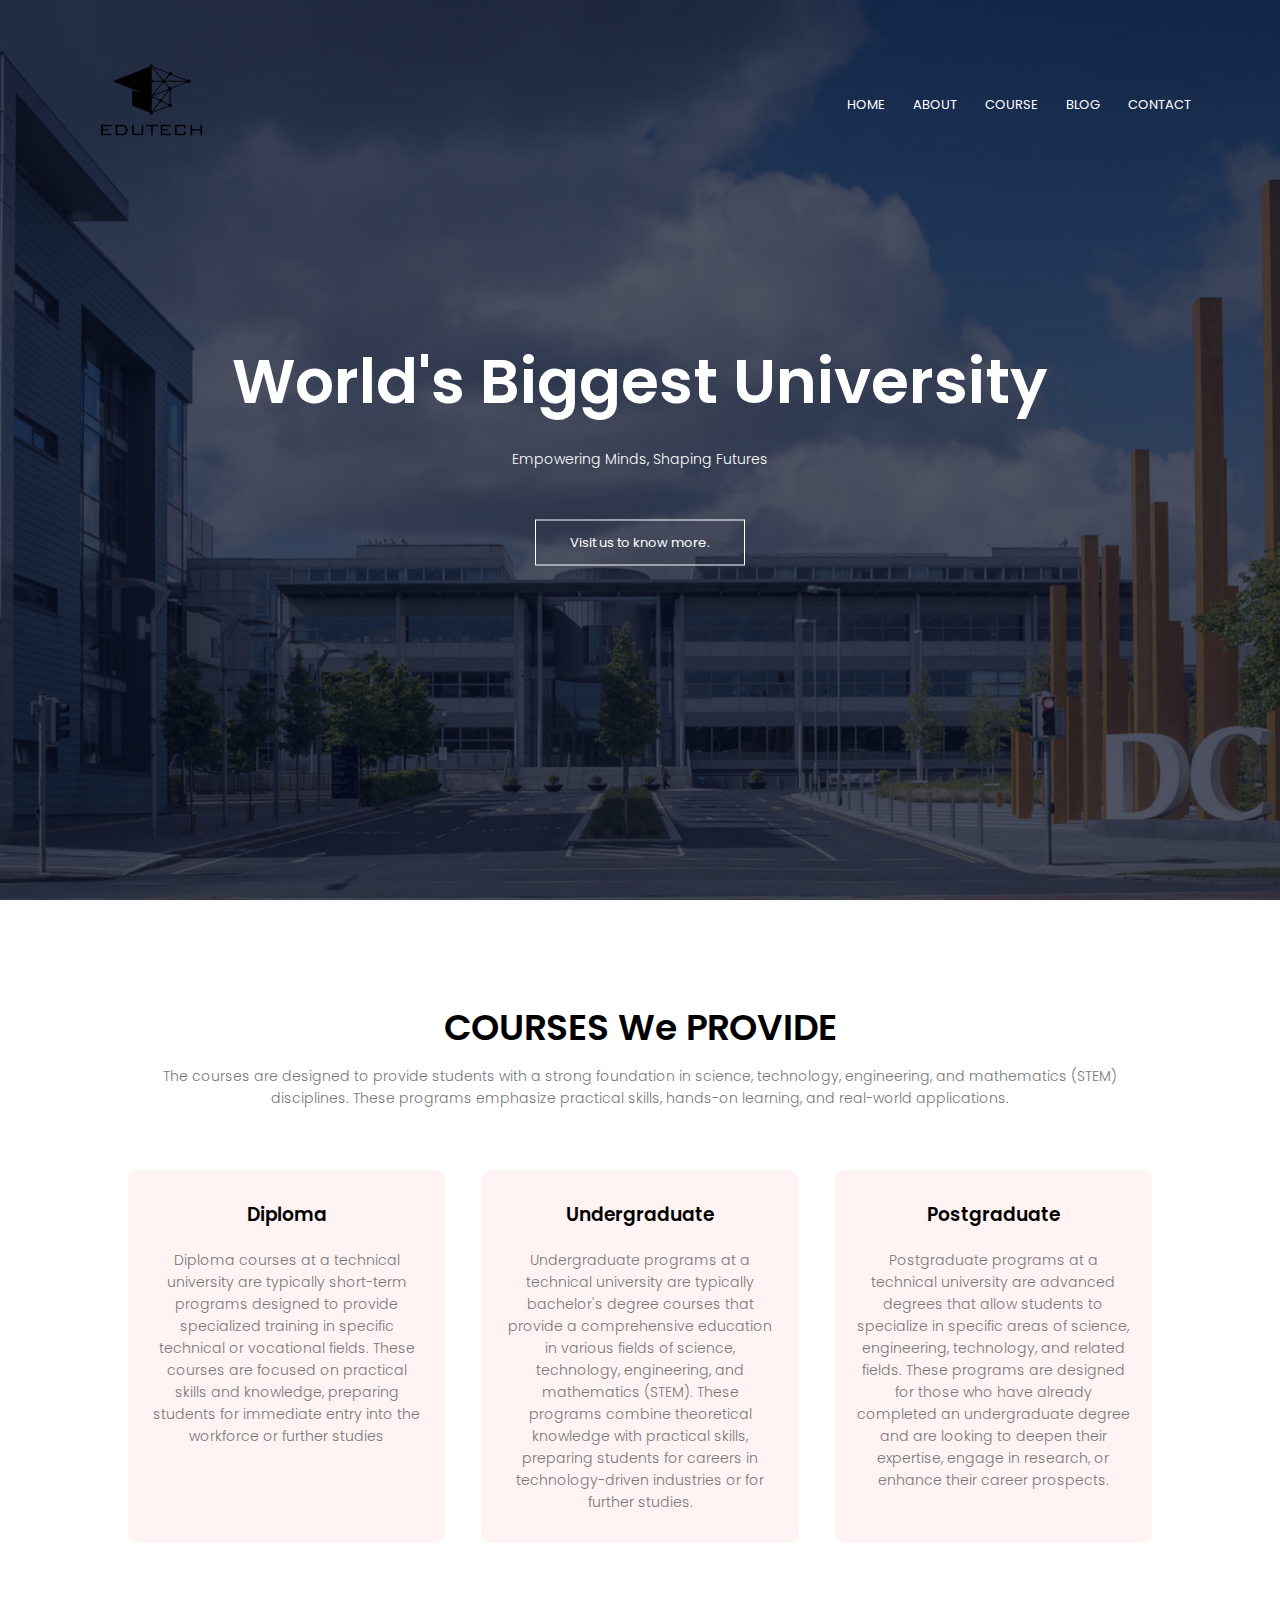
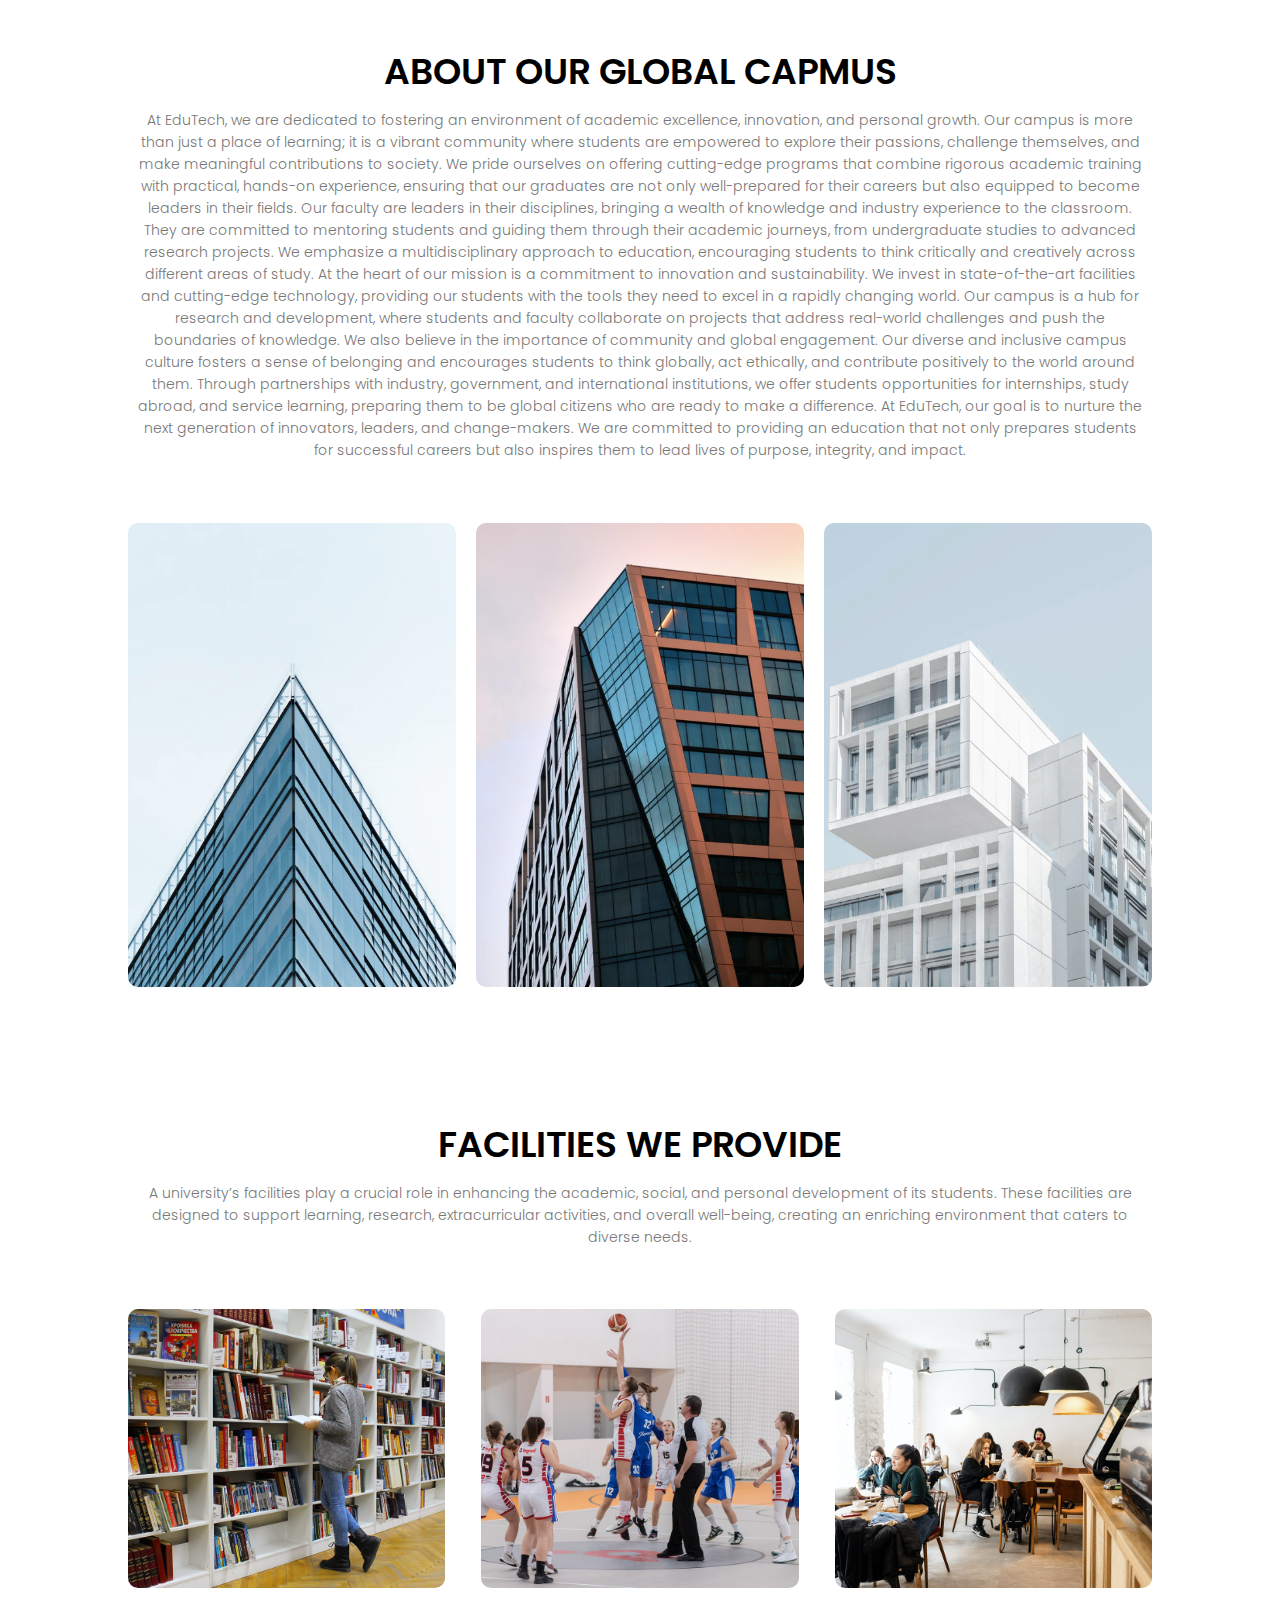
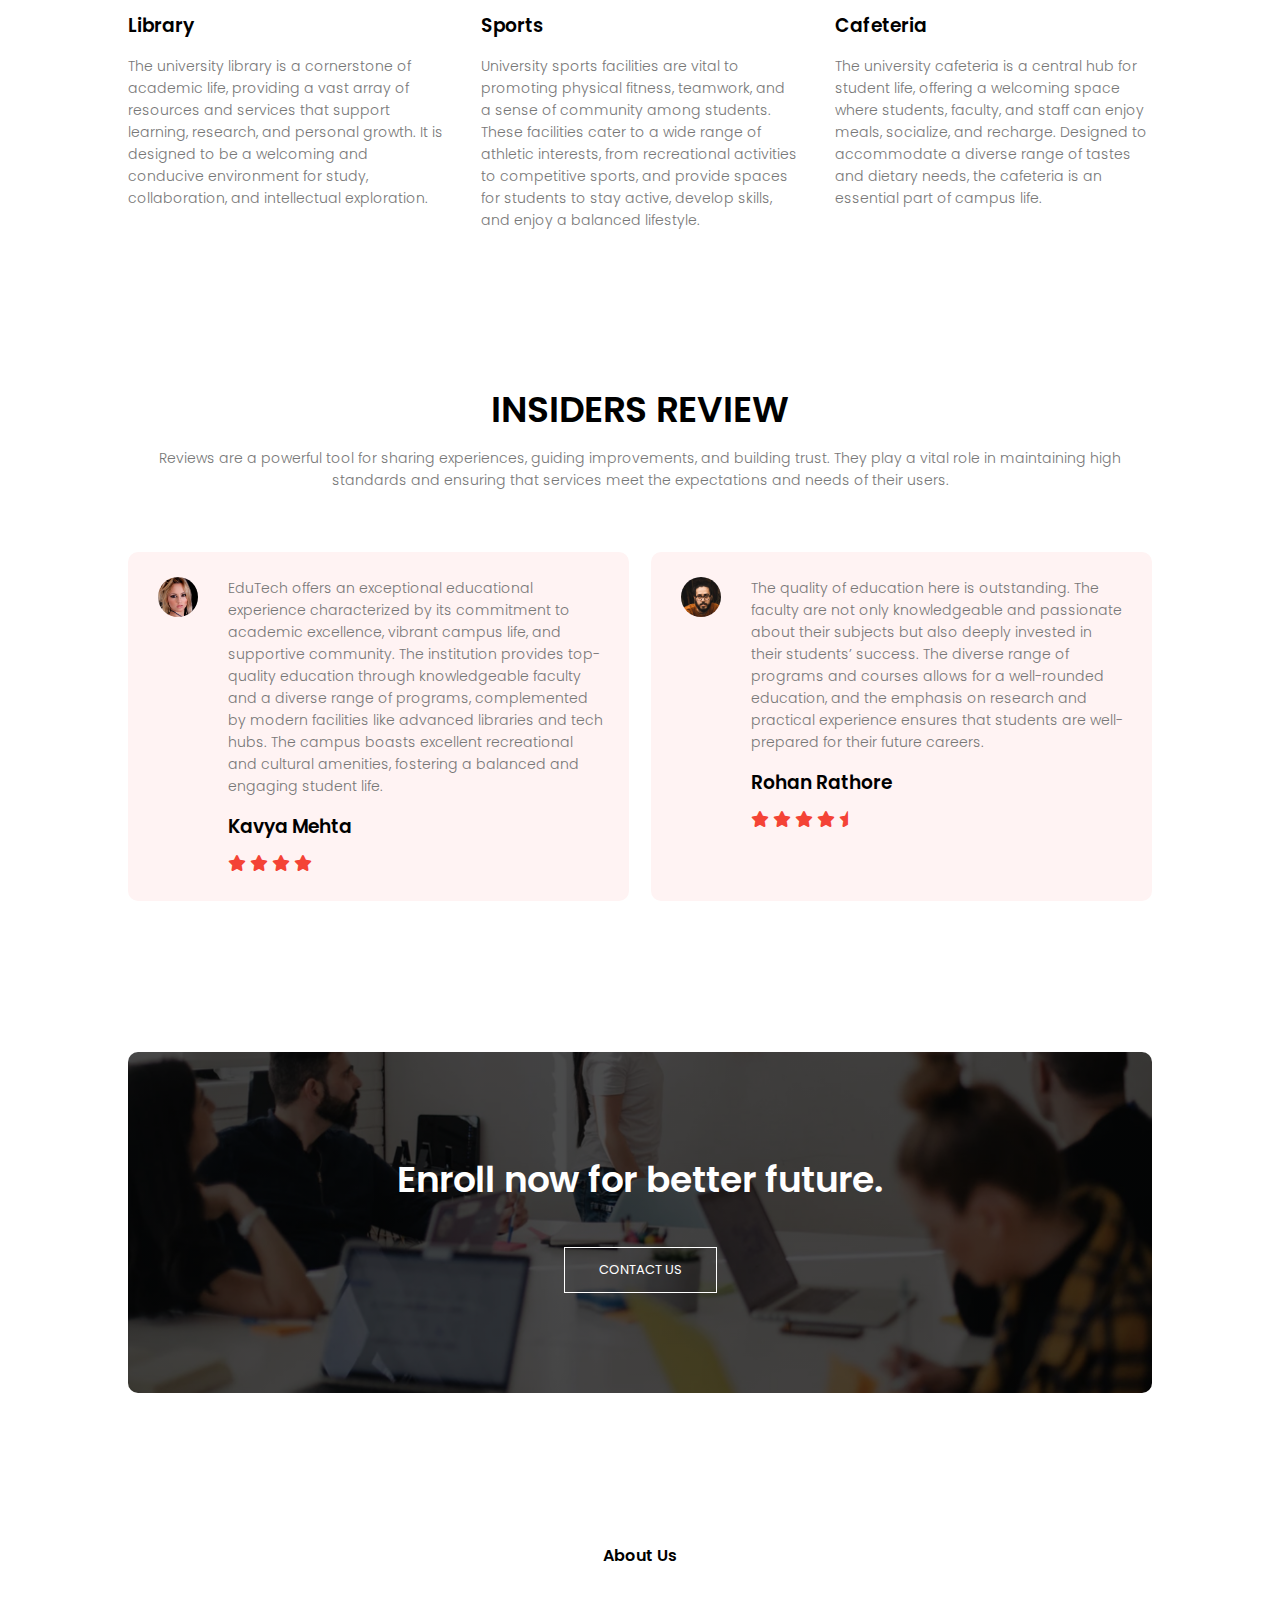
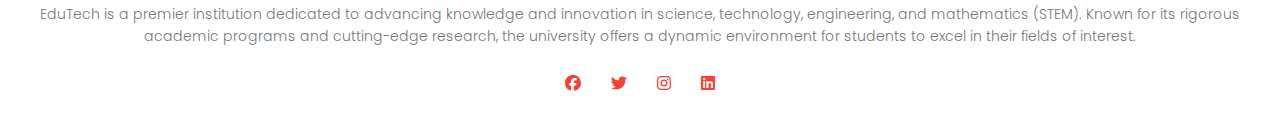
<file: index.html>
<!DOCTYPE html>
<html lang="en">
<head>
    <meta charset="UTF-8">
    <meta name="viewport" content="width=device-width, initial-scale=1.0">
    <title>EduTech Website</title>
    <link rel="stylesheet" href="style.css">
    <link rel="preconnect" href="https://fonts.googleapis.com">
<link rel="preconnect" href="https://fonts.gstatic.com" crossorigin>
<link href="https://fonts.googleapis.com/css2?family=Poppins:wght@100;200;300;400;600;700&display=swap" rel="stylesheet">
<link rel="stylesheet" href="https://cdnjs.cloudflare.com/ajax/libs/font-awesome/6.6.0/css/all.min.css">
</head>
<body>
    <section class="header">
        <nav>
            <a href="index.html"><img src="images/logo.png"></a>
            <div class="nav-links" id="navLinks">
                <i class="fa fa-times" onclick="hideMenu()"></i>
                <ul>
                    <li><a href="index.html">HOME</a></li>
                    <li><a href="about.html">ABOUT</a></li>
                    <li><a href="course.html">COURSE</a></li>
                    <li><a href="blog.html">BLOG</a></li>
                    <li><a href="contact.html">CONTACT</a></li>
                </ul>
            </div>
            <i class="fa fa-bars" onclick="showMenu()"></i>
        </nav>
        <div class="text-box">
            <h1>World's Biggest University</h1>
            <p>Empowering Minds, Shaping Futures</p>
            <a href="" class="hero-btn">Visit us to know more.</a>
        </div>
    </section>

    <!-- COURSE -->

    <section class="course">
        <h1>COURSES We PROVIDE</h1>
        <p>The courses are designed to provide students with a strong foundation in science, technology, engineering, and mathematics (STEM) disciplines. These programs emphasize practical skills, hands-on learning, and real-world applications.</p>
        <div class="row">
            <div class="course-col">
                <h3>Diploma</h3>
                <p>
                    Diploma courses at a technical university are typically short-term programs designed to provide specialized training in specific technical or vocational fields. These courses are focused on practical skills and knowledge, preparing students for immediate entry into the workforce or further studies</p>
            </div>
            <div class="course-col">
                <h3>Undergraduate</h3>
                <p>Undergraduate programs at a technical university are typically bachelor's degree courses that provide a comprehensive education in various fields of science, technology, engineering, and mathematics (STEM). These programs combine theoretical knowledge with practical skills, preparing students for careers in technology-driven industries or for further studies.</p>
            </div>
            <div class="course-col">
                <h3>Postgraduate</h3>
                <p>Postgraduate programs at a technical university are advanced degrees that allow students to specialize in specific areas of science, engineering, technology, and related fields. These programs are designed for those who have already completed an undergraduate degree and are looking to deepen their expertise, engage in research, or enhance their career prospects. </p>
            </div>
        </div>

    </section>

    <!-- CAMPUS -->
     
    <section class="campus">
        <h1>ABOUT OUR GLOBAL CAPMUS</h1>
        <p>At EduTech, we are dedicated to fostering an environment of academic excellence, innovation, and personal growth. Our campus is more than just a place of learning; it is a vibrant community where students are empowered to explore their passions, challenge themselves, and make meaningful contributions to society. We pride ourselves on offering cutting-edge programs that combine rigorous academic training with practical, hands-on experience, ensuring that our graduates are not only well-prepared for their careers but also equipped to become leaders in their fields.

        Our faculty are leaders in their disciplines, bringing a wealth of knowledge and industry experience to the classroom. They are committed to mentoring students and guiding them through their academic journeys, from undergraduate studies to advanced research projects. We emphasize a multidisciplinary approach to education, encouraging students to think critically and creatively across different areas of study.
            
        At the heart of our mission is a commitment to innovation and sustainability. We invest in state-of-the-art facilities and cutting-edge technology, providing our students with the tools they need to excel in a rapidly changing world. Our campus is a hub for research and development, where students and faculty collaborate on projects that address real-world challenges and push the boundaries of knowledge.
            
        We also believe in the importance of community and global engagement. Our diverse and inclusive campus culture fosters a sense of belonging and encourages students to think globally, act ethically, and contribute positively to the world around them. Through partnerships with industry, government, and international institutions, we offer students opportunities for internships, study abroad, and service learning, preparing them to be global citizens who are ready to make a difference.
            
        At EduTech, our goal is to nurture the next generation of innovators, leaders, and change-makers. We are committed to providing an education that not only prepares students for successful careers but also inspires them to lead lives of purpose, integrity, and impact.</p>
        <div class="row">
            <div class="campus-col">
                <img src="images/london.png">
                <div class="layer">
                    <h3>DELHI</h3>
                </div>
            </div>
            <div class="campus-col">
                <img src="images/newyork.png">
                <div class="layer">
                    <h3>BANGALORE</h3>
                </div>
            </div><div class="campus-col">
                <img src="images/washington.png">
                <div class="layer">
                    <h3>PUNE</h3>
                </div>
            </div>
        </div>
    </section>

    <!-- FACILITIES -->

    <section class="facilities">
        <h1>FACILITIES WE PROVIDE</h1>
        <p>A university’s facilities play a crucial role in enhancing the academic, social, and personal development of its students. These facilities are designed to support learning, research, extracurricular activities, and overall well-being, creating an enriching environment that caters to diverse needs.</p>
        <div class="row">
            <div class="facilities-col">
                <img src="images/library.png">
                <h3>Library</h3>
                <p>The university library is a cornerstone of academic life, providing a vast array of resources and services that support learning, research, and personal growth. It is designed to be a welcoming and conducive environment for study, collaboration, and intellectual exploration.</p>
            </div>
            <div class="facilities-col">
                <img src="images/basketball.png">
                <h3>Sports</h3>
                <p>University sports facilities are vital to promoting physical fitness, teamwork, and a sense of community among students. These facilities cater to a wide range of athletic interests, from recreational activities to competitive sports, and provide spaces for students to stay active, develop skills, and enjoy a balanced lifestyle.</p>
            </div>
            <div class="facilities-col">
                <img src="images/cafeteria.png">
                <h3>Cafeteria</h3>
                <p>The university cafeteria is a central hub for student life, offering a welcoming space where students, faculty, and staff can enjoy meals, socialize, and recharge. Designed to accommodate a diverse range of tastes and dietary needs, the cafeteria is an essential part of campus life. </p>
            </div>
        </div>
    </section>

    <!-- TESTIMONIALS -->

    <section class="testimonials">
        <h1>INSIDERS REVIEW</h1>
        <p>Reviews are a powerful tool for sharing experiences, guiding improvements, and building trust. They play a vital role in maintaining high standards and ensuring that services meet the expectations and needs of their users.</p>
        <div class="row">
            <div class="testimonials-col">
                <img src="images/user1.jpg">
                <div>
                    <p>EduTech offers an exceptional educational experience characterized by its commitment to academic excellence, vibrant campus life, and supportive community. The institution provides top-quality education through knowledgeable faculty and a diverse range of programs, complemented by modern facilities like advanced libraries and tech hubs. The campus boasts excellent recreational and cultural amenities, fostering a balanced and engaging student life.</p>
                    <h3>Kavya Mehta</h3>
                    <i class="fa fa-star"></i>
                    <i class="fa fa-star"></i>
                    <i class="fa fa-star"></i>
                    <i class="fa fa-star"></i>
                    <i class="fa fa-star-o"></i>
                </div>
            </div>
            <div class="testimonials-col">
                <img src="images/user2.jpg">
                <div>
                    <p>The quality of education here is outstanding. The faculty are not only knowledgeable and passionate about their subjects but also deeply invested in their students’ success. The diverse range of programs and courses allows for a well-rounded education, and the emphasis on research and practical experience ensures that students are well-prepared for their future careers.</p>
                    <h3>Rohan Rathore</h3>
                    <i class="fa fa-star"></i>
                    <i class="fa fa-star"></i>
                    <i class="fa fa-star"></i>
                    <i class="fa fa-star"></i>
                    <i class="fa fa-star-half"></i>
                </div>
            </div>
        </div>
    </section>

    <!-- CALL TO ACTION -->

    <section class="cta">
        <h1>Enroll now for better future.</h1>
        <a href="" class="hero-btn">CONTACT US</a>
    </section>

    <!-- FOOTER -->

    <section class="footer">
        <h4>About Us</h4>
        <p>EduTech is a premier institution dedicated to advancing knowledge and innovation in science, technology, engineering, and mathematics (STEM). Known for its rigorous academic programs and cutting-edge research, the university offers a dynamic environment for students to excel in their fields of interest.</p>
        <div class="icons">
            <i class="fa-brands fa-facebook"></i>
            <i class="fa-brands fa-twitter"></i>
            <i class="fa-brands fa-instagram"></i>
            <i class="fa-brands fa-linkedin"></i>
        </div>
    </section>

    <!-- TOGGLE MENU -->
    <script>
        var navLinks = document.getElementById("navLinks");
        function showMenu(){
            navLinks.style.right = "0";
        }
        function hideMenu(){
            navLinks.style.right = "-200px";
        }
    </script>
</body>
</html>
</file>
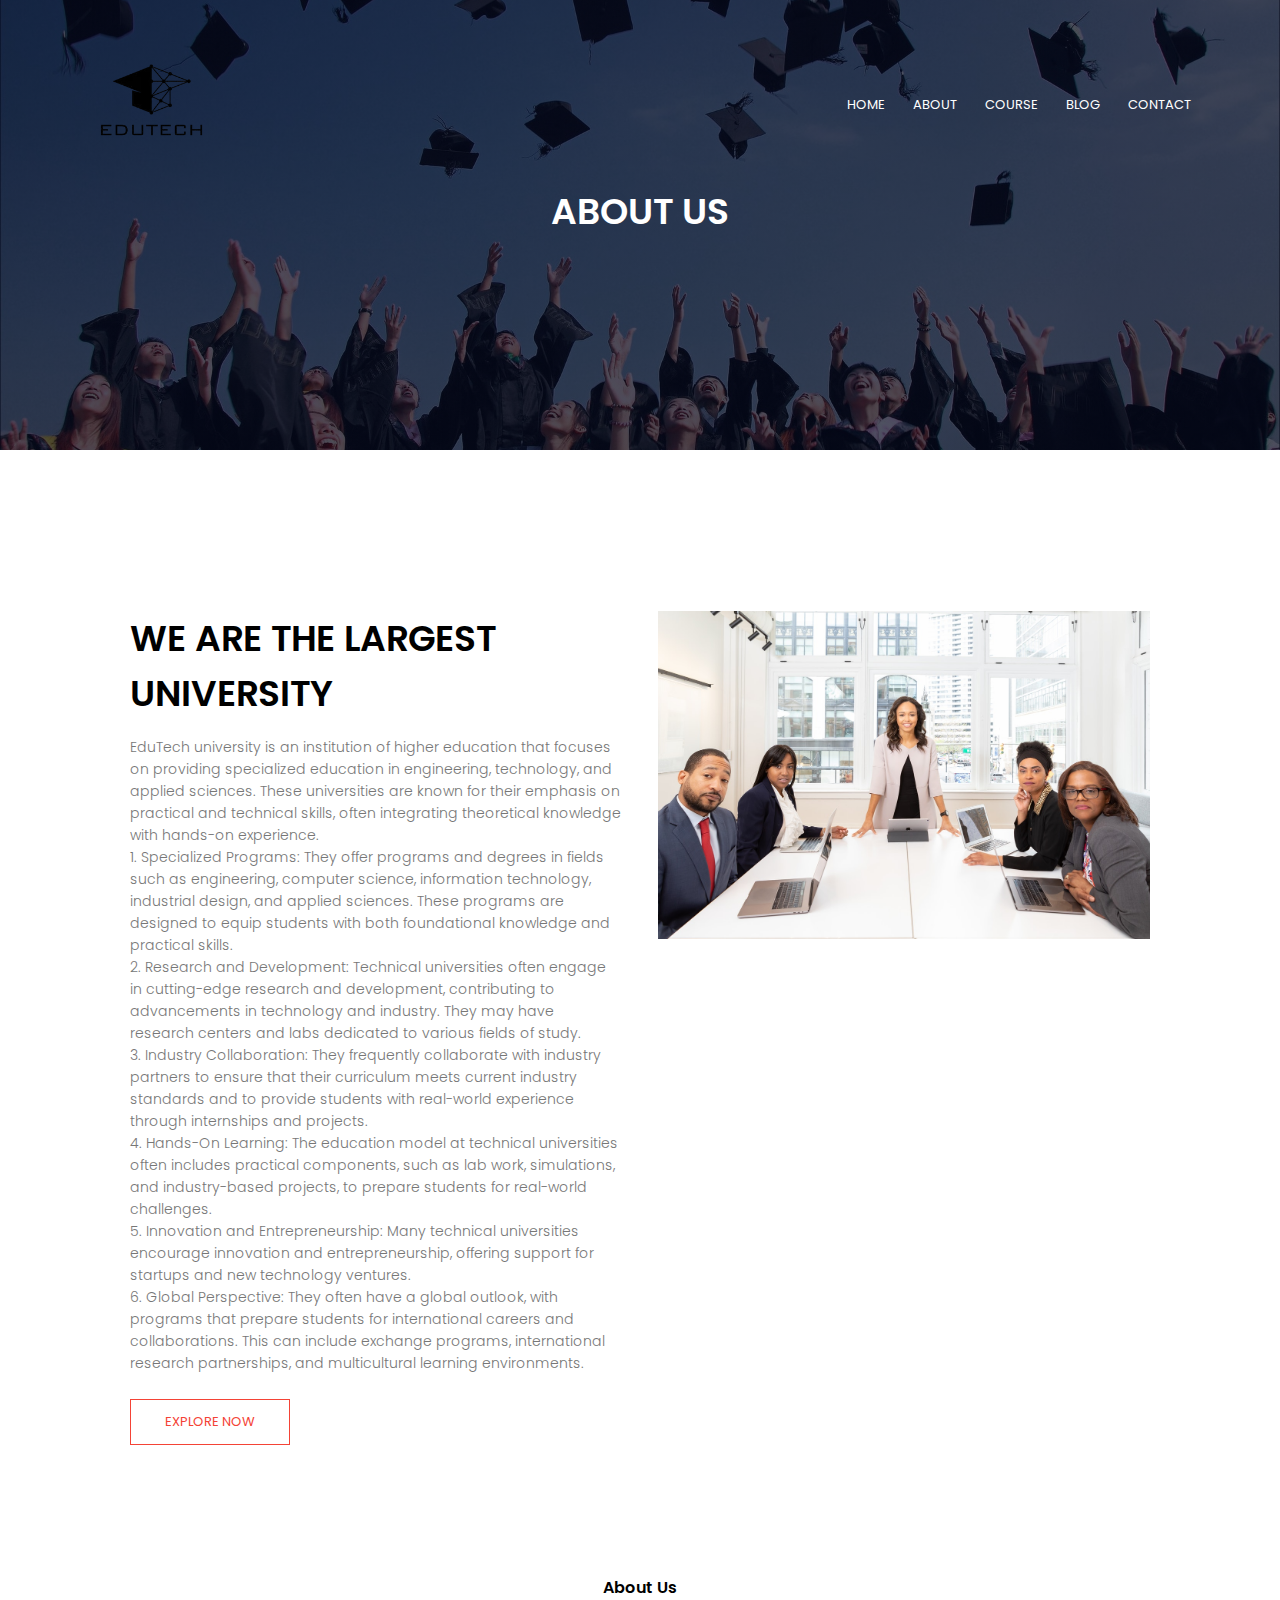
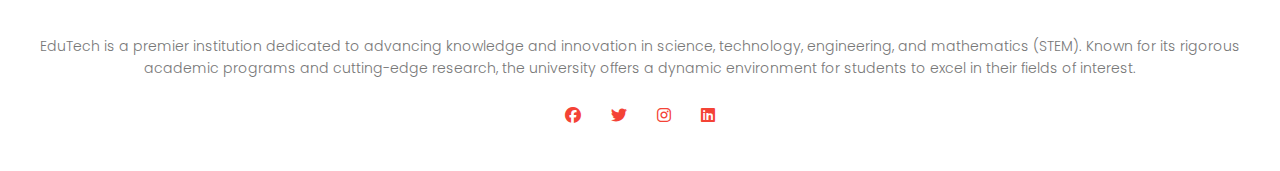
<file: about.html>
<!DOCTYPE html>
<html lang="en">
<head>
    <meta charset="UTF-8">
    <meta name="viewport" content="width=device-width, initial-scale=1.0">
    <title>EduTech Website</title>
    <link rel="stylesheet" href="style.css">
    <link rel="preconnect" href="https://fonts.googleapis.com">
<link rel="preconnect" href="https://fonts.gstatic.com" crossorigin>
<link href="https://fonts.googleapis.com/css2?family=Poppins:wght@100;200;300;400;600;700&display=swap" rel="stylesheet">
<link rel="stylesheet" href="https://cdnjs.cloudflare.com/ajax/libs/font-awesome/6.6.0/css/all.min.css">
</head>
<body>
    <section class="sub-header">
        <nav>
            <a href="index.html"><img src="images/logo.png"></a>
            <div class="nav-links" id="navLinks">
                <i class="fa fa-times" onclick="hideMenu()"></i>
                <ul>
                    <li><a href="index.html">HOME</a></li>
                    <li><a href="about.html">ABOUT</a></li>
                    <li><a href="course.html">COURSE</a></li>
                    <li><a href="blog.html">BLOG</a></li>
                    <li><a href="contact.html">CONTACT</a></li>
                </ul>
            </div>
            <i class="fa fa-bars" onclick="showMenu()"></i>
        </nav>
        <h1>ABOUT US</h1>
    </section>

   <!-- ABOUT US CONTENT -->

    <section class="about-us">
        <div class="row">
            <div class="about-col">
                <h1>WE ARE THE LARGEST UNIVERSITY</h1>
                <p>EduTech university is an institution of higher education that focuses on providing specialized education in engineering, technology, and applied sciences. These universities are known for their emphasis on practical and technical skills, often integrating theoretical knowledge with hands-on experience. <br>

                    1. Specialized Programs: They offer programs and degrees in fields such as engineering, computer science, information technology, industrial design, and applied sciences. These programs are designed to equip students with both foundational knowledge and practical skills. <br>
                    
                    2. Research and Development: Technical universities often engage in cutting-edge research and development, contributing to advancements in technology and industry. They may have research centers and labs dedicated to various fields of study. <br>
                    
                    3. Industry Collaboration: They frequently collaborate with industry partners to ensure that their curriculum meets current industry standards and to provide students with real-world experience through internships and projects. <br>
                    
                    4. Hands-On Learning: The education model at technical universities often includes practical components, such as lab work, simulations, and industry-based projects, to prepare students for real-world challenges. <br>
                    
                    5. Innovation and Entrepreneurship: Many technical universities encourage innovation and entrepreneurship, offering support for startups and new technology ventures. <br>
                    
                    6. Global Perspective: They often have a global outlook, with programs that prepare students for international careers and collaborations. This can include exchange programs, international research partnerships, and multicultural learning environments. <br>
                    </p>
                <a href="" class="hero-btn red-btn">EXPLORE NOW</a>
            </div>
            <div class="about-col">
                <img src="images/about.jpg">
            </div>
        </div>
    </section>

    <!-- FOOTER -->

    <section class="footer">
        <h4>About Us</h4>
        <p>EduTech is a premier institution dedicated to advancing knowledge and innovation in science, technology, engineering, and mathematics (STEM). Known for its rigorous academic programs and cutting-edge research, the university offers a dynamic environment for students to excel in their fields of interest.</p>
        <div class="icons">
            <i class="fa-brands fa-facebook"></i>
            <i class="fa-brands fa-twitter"></i>
            <i class="fa-brands fa-instagram"></i>
            <i class="fa-brands fa-linkedin"></i>
        </div>
    </section>

    <!-- TOGGLE MENU -->
    <script>
        var navLinks = document.getElementById("navLinks");
        function showMenu(){
            navLinks.style.right = "0";
        }
        function hideMenu(){
            navLinks.style.right = "-200px";
        }
    </script>
</body>
</html>
</file>
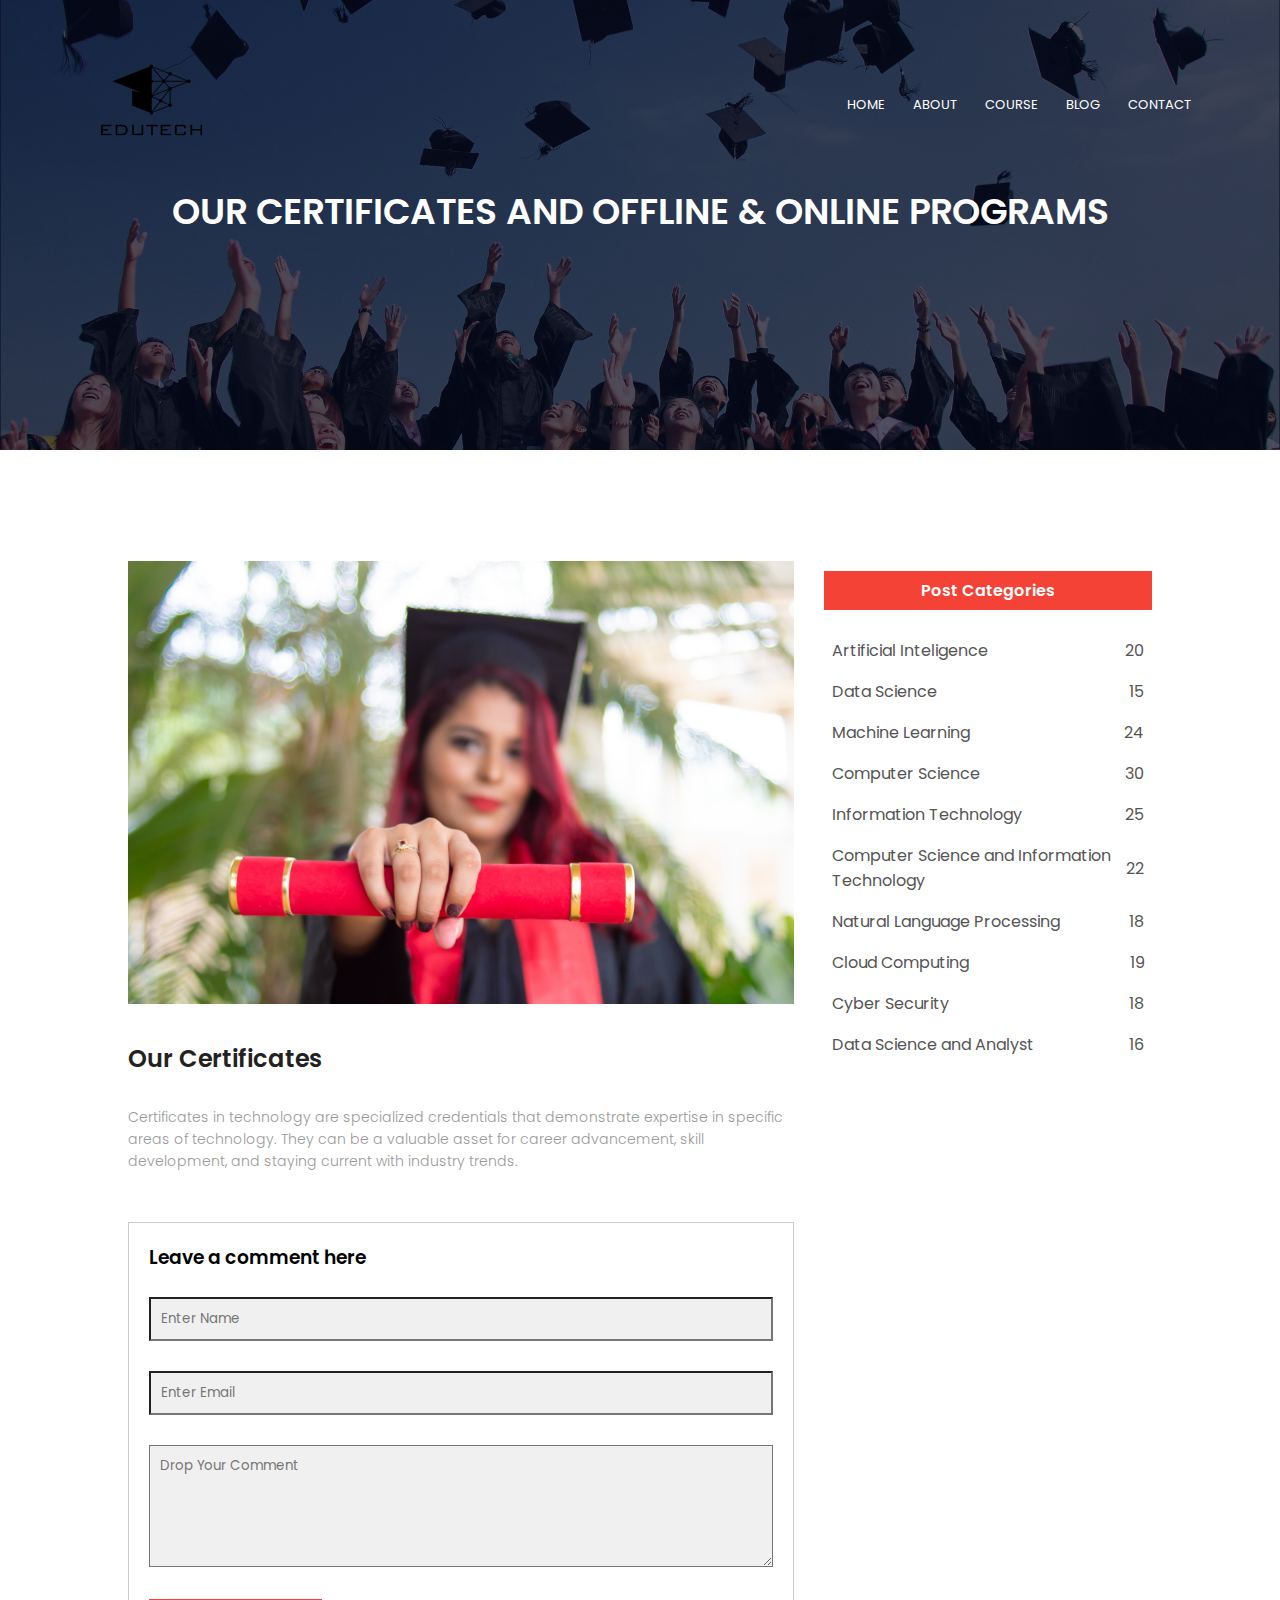
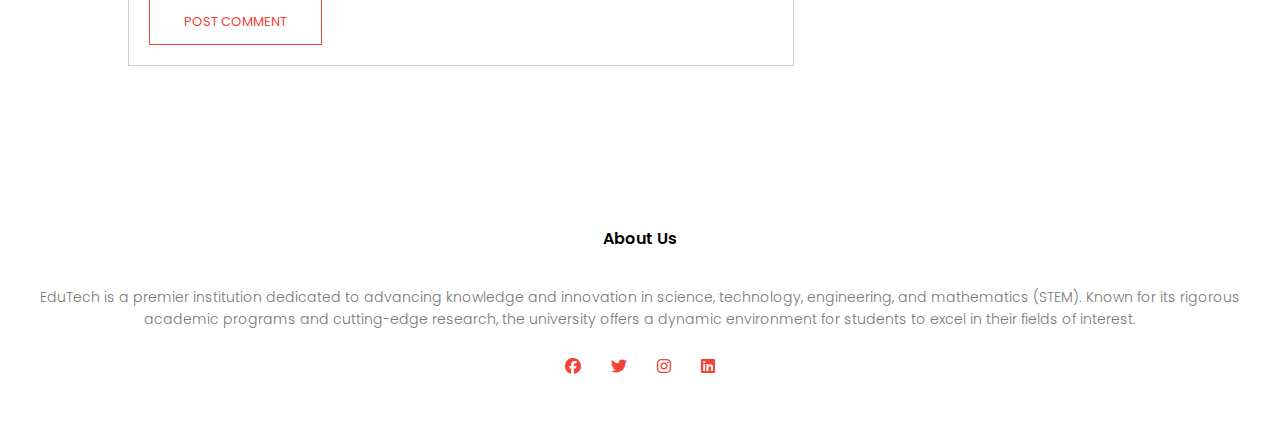
<file: blog.html>
<!DOCTYPE html>
<html lang="en">

<head>
    <meta charset="UTF-8">
    <meta name="viewport" content="width=device-width, initial-scale=1.0">
    <title>EduTech Website</title>
    <link rel="stylesheet" href="style.css">
    <link rel="preconnect" href="https://fonts.googleapis.com">
    <link rel="preconnect" href="https://fonts.gstatic.com" crossorigin>
    <link href="https://fonts.googleapis.com/css2?family=Poppins:wght@100;200;300;400;600;700&display=swap"
        rel="stylesheet">
    <link rel="stylesheet" href="https://cdnjs.cloudflare.com/ajax/libs/font-awesome/6.6.0/css/all.min.css">
</head>

<body>
    <section class="sub-header">
        <nav>
            <a href="index.html"><img src="images/logo.png"></a>
            <div class="nav-links" id="navLinks">
                <i class="fa fa-times" onclick="hideMenu()"></i>
                <ul>
                    <li><a href="index.html">HOME</a></li>
                    <li><a href="about.html">ABOUT</a></li>
                    <li><a href="course.html">COURSE</a></li>
                    <li><a href="blog.html">BLOG</a></li>
                    <li><a href="contact.html">CONTACT</a></li>
                </ul>
            </div>
            <i class="fa fa-bars" onclick="showMenu()"></i>
        </nav>
        <h1>OUR CERTIFICATES AND OFFLINE & ONLINE PROGRAMS</h1>
    </section>

    <!-- BLOG CONTENT -->

    <section class="blog-content">
        <div class="row">
            <div class="blog-left">
                <img src="images/certificate.jpg">
                <h2>Our Certificates</h2>
                <p>Certificates in technology are specialized credentials that demonstrate expertise in specific areas of technology. They can be a valuable asset for career advancement, skill development, and staying current with industry trends.</p>

                <div class="comment-box">
                    <h3>Leave a comment here</h3>
                    <form class="comment-form">
                        <input type="text" placeholder="Enter Name">
                        <input type="text" placeholder="Enter Email">
                        <textarea rows="5" placeholder="Drop Your Comment"></textarea>
                        <button type="submit" class="hero-btn red-btn">POST COMMENT</button>
                    </form>
                </div>
            </div>
            <div class="blog-right">
                <h3>Post Categories</h3>
                <div>
                    <span>Artificial Inteligence</span>
                    <span>20</span>
                </div>
                <div>
                    <span>Data Science</span>
                    <span>15</span>
                </div>
                <div>
                    <span>Machine Learning</span>
                    <span>24</span>
                </div>
                <div>
                    <span>Computer Science</span>
                    <span>30</span>
                </div>
                <div>
                    <span>Information Technology</span>
                    <span>25</span>
                </div>
                <div>
                    <span>Computer Science and Information Technology</span>
                    <span>22</span>
                </div>
                <div>
                    <span>Natural Language Processing</span>
                    <span>18</span>
                </div>
                <div>
                    <span>Cloud Computing</span>
                    <span>19</span>
                </div>
                <div>
                    <span>Cyber Security</span>
                    <span>18</span>
                </div>
                <div>
                    <span>Data Science and Analyst</span>
                    <span>16</span>
                </div>
            </div>
        </div>
    </section>

    <!-- FOOTER -->

    <section class="footer">
        <h4>About Us</h4>
        <p>EduTech is a premier institution dedicated to advancing knowledge and innovation in science, technology,
            engineering, and mathematics (STEM). Known for its rigorous academic programs and cutting-edge research, the
            university offers a dynamic environment for students to excel in their fields of interest.</p>
        <div class="icons">
            <i class="fa-brands fa-facebook"></i>
            <i class="fa-brands fa-twitter"></i>
            <i class="fa-brands fa-instagram"></i>
            <i class="fa-brands fa-linkedin"></i>
        </div>
    </section>

    <!-- TOGGLE MENU -->
    <script>
        var navLinks = document.getElementById("navLinks");
        function showMenu() {
            navLinks.style.right = "0";
        }
        function hideMenu() {
            navLinks.style.right = "-200px";
        }
    </script>
</body>

</html>
</file>
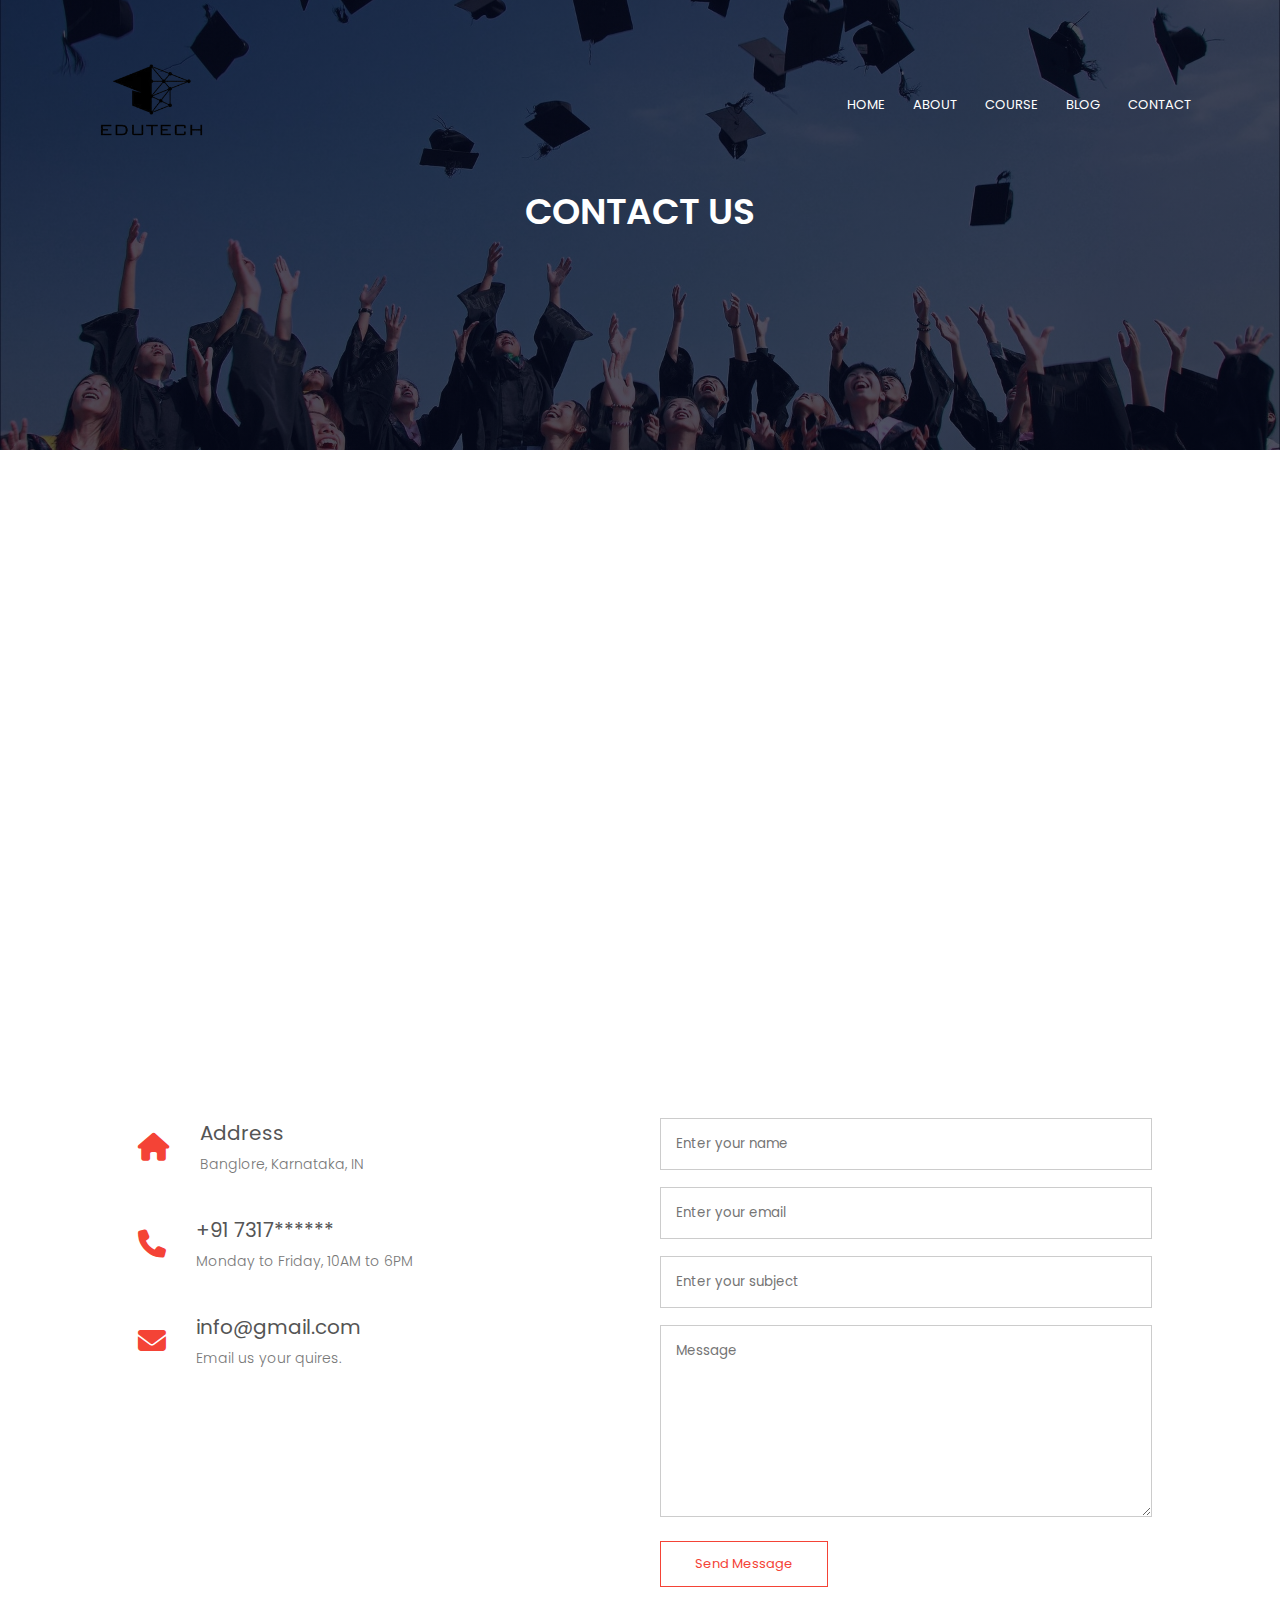
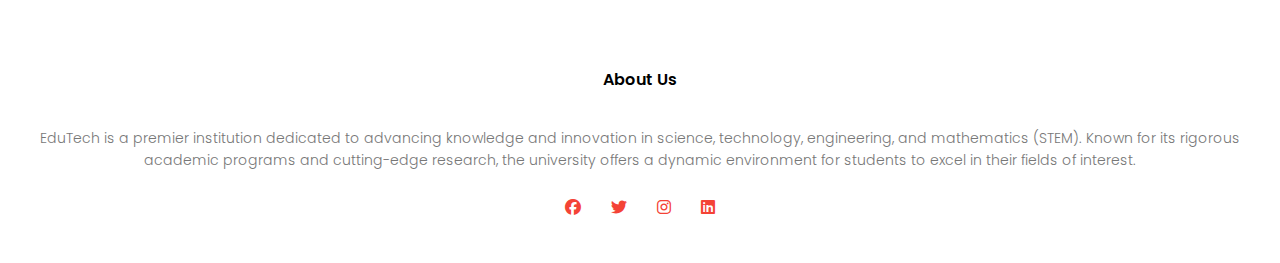
<file: contact.html>
<!DOCTYPE html>
<html lang="en">

<head>
    <meta charset="UTF-8">
    <meta name="viewport" content="width=device-width, initial-scale=1.0">
    <title>EduTech Website</title>
    <link rel="stylesheet" href="style.css">
    <link rel="preconnect" href="https://fonts.googleapis.com">
    <link rel="preconnect" href="https://fonts.gstatic.com" crossorigin>
    <link href="https://fonts.googleapis.com/css2?family=Poppins:wght@100;200;300;400;600;700&display=swap"
        rel="stylesheet">
    <link rel="stylesheet" href="https://cdnjs.cloudflare.com/ajax/libs/font-awesome/6.6.0/css/all.min.css">
</head>

<body>
    <section class="sub-header">
        <nav>
            <a href="index.html"><img src="images/logo.png"></a>
            <div class="nav-links" id="navLinks">
                <i class="fa fa-times" onclick="hideMenu()"></i>
                <ul>
                    <li><a href="index.html">HOME</a></li>
                    <li><a href="about.html">ABOUT</a></li>
                    <li><a href="course.html">COURSE</a></li>
                    <li><a href="blog.html">BLOG</a></li>
                    <li><a href="contact.html">CONTACT</a></li>
                </ul>
            </div>
            <i class="fa fa-bars" onclick="showMenu()"></i>
        </nav>
        <h1>CONTACT US</h1>
    </section>

    <!-- CONTACT US -->

    <section class="location">
        <iframe src="https://www.google.com/maps/embed?pb=!1m14!1m12!1m3!1d7776.463175204095!2d77.71062390000003!3d12.957027500000011!2m3!1f0!2f0!3f0!3m2!1i1024!2i768!4f13.1!5e0!3m2!1sen!2sin!4v1724423541444!5m2!1sen!2sin" width="600" height="450" style="border:0;" allowfullscreen="" loading="lazy" referrerpolicy="no-referrer-when-downgrade"></iframe>
    </section>

    <section class="contact-us">
        <div class="row">
            <div class="contact-col">
                <div>
                    <i class="fa fa-home"></i>
                    <span>
                        <h5>Address</h5>
                        <p>Banglore, Karnataka, IN</p>
                    </span>
                </div>
                <div>
                    <i class="fa fa-phone"></i>
                    <span>
                        <h5>+91 7317******</h5>
                        <p>Monday to Friday, 10AM to 6PM</p>
                    </span>
                </div>
                <div>
                    <i class="fa fa-envelope"></i>
                    <span>
                        <h5>info@gmail.com</h5>
                        <p>Email us your quires.</p>
                    </span>
                </div>
            </div>
            <div class="contact-col">
                <form action="form-handler.php" method="post">
                    <input type="text" name="name" placeholder="Enter your name" required>
                    <input type="email" name="email" placeholder="Enter your email" required>
                    <input type="text" name="subject" placeholder="Enter your subject" required>
                    <textarea rows="8" name="message" placeholder="Message" required></textarea>
                    <button type="submit" class="hero-btn red-btn">Send Message</button>
                </form>
            </div>
        </div>
    </section>

    <!-- FOOTER -->

    <section class="footer">
        <h4>About Us</h4>
        <p>EduTech is a premier institution dedicated to advancing knowledge and innovation in science, technology,
            engineering, and mathematics (STEM). Known for its rigorous academic programs and cutting-edge research, the
            university offers a dynamic environment for students to excel in their fields of interest.</p>
        <div class="icons">
            <i class="fa-brands fa-facebook"></i>
            <i class="fa-brands fa-twitter"></i>
            <i class="fa-brands fa-instagram"></i>
            <i class="fa-brands fa-linkedin"></i>
        </div>
    </section>

    <!-- TOGGLE MENU -->
    <script>
        var navLinks = document.getElementById("navLinks");
        function showMenu() {
            navLinks.style.right = "0";
        }
        function hideMenu() {
            navLinks.style.right = "-200px";
        }
    </script>
</body>

</html>
</file>
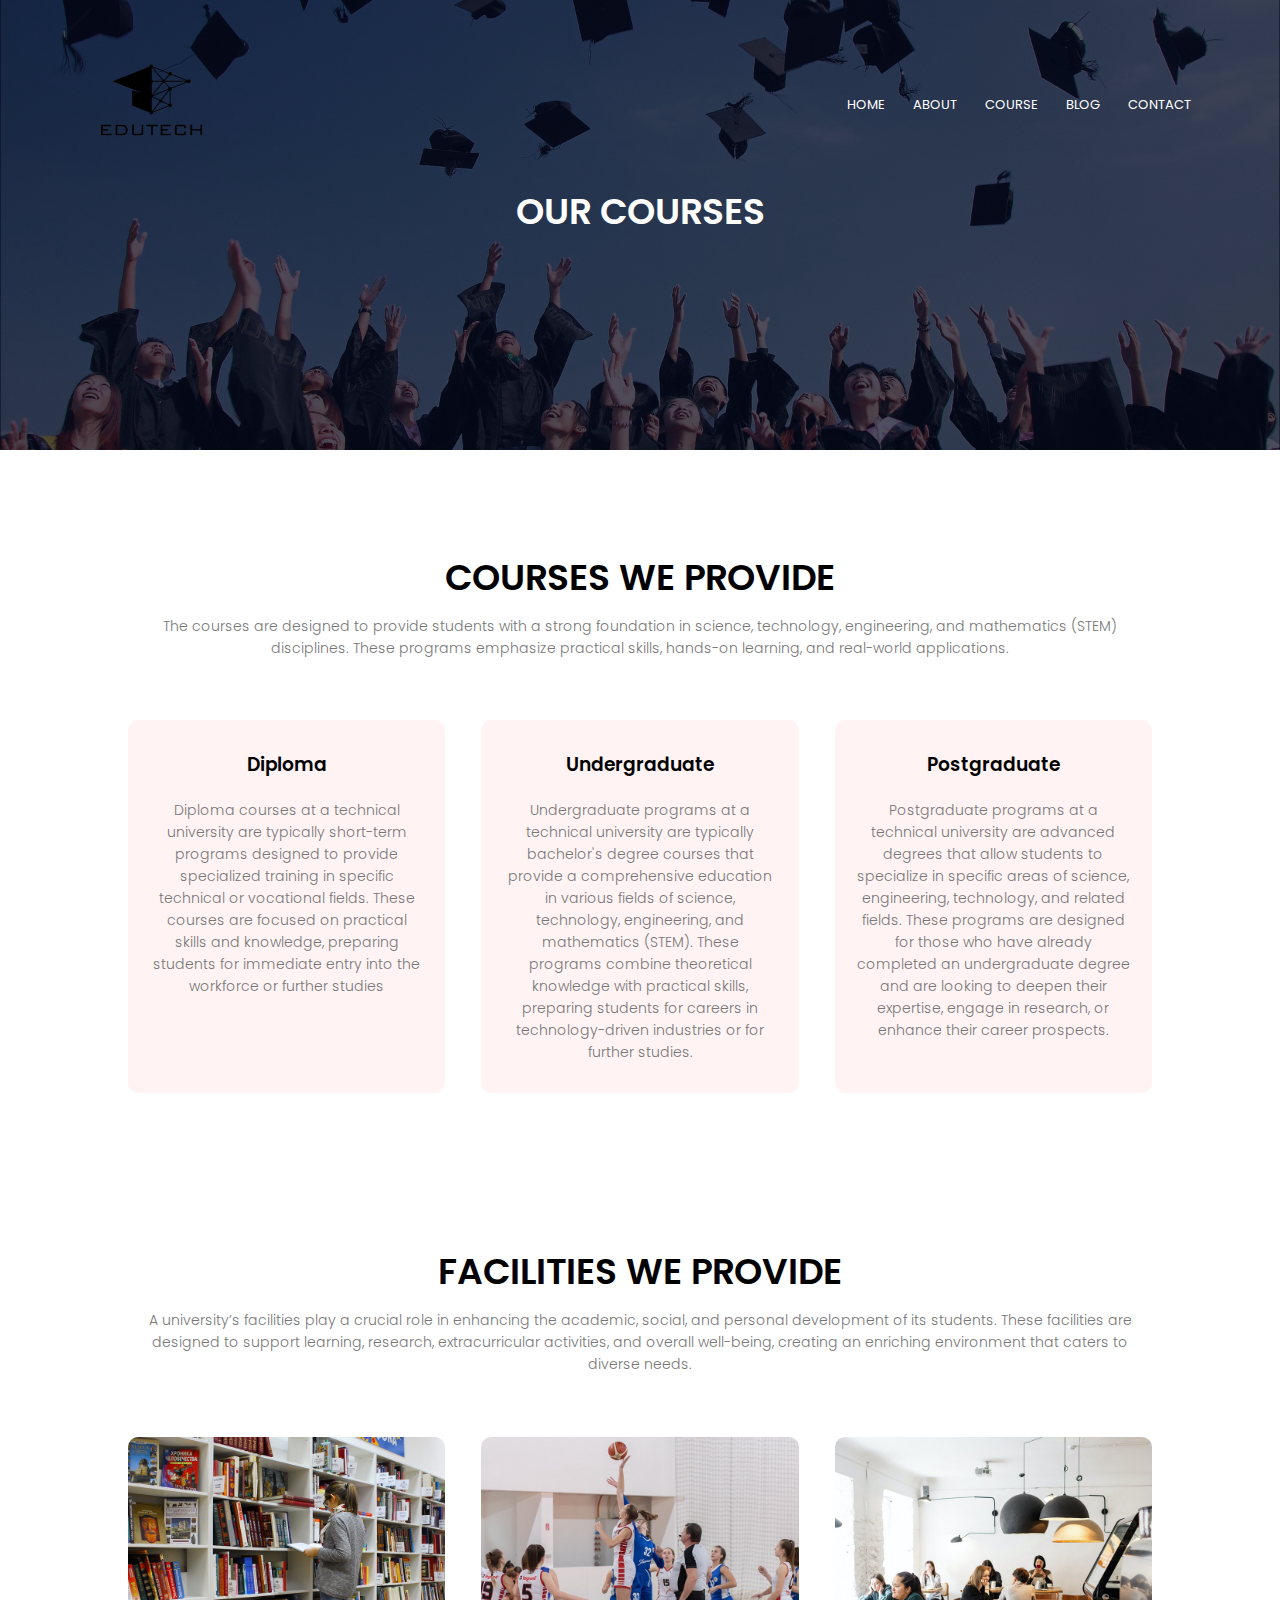
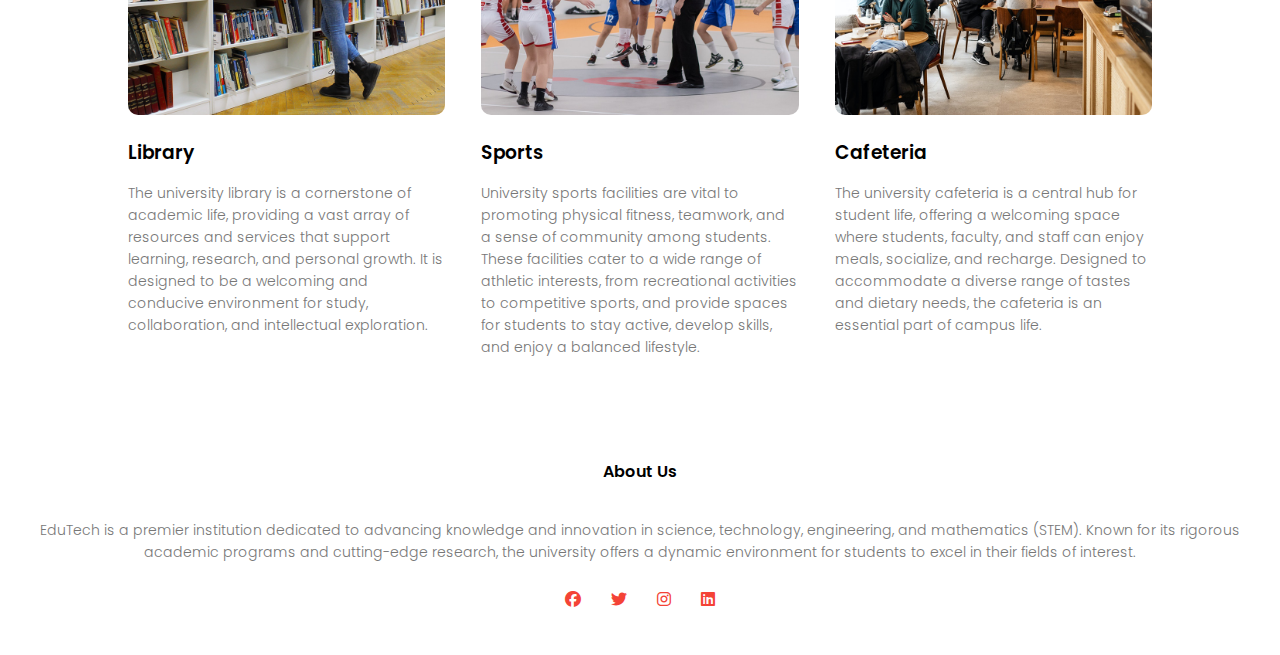
<file: course.html>
<!DOCTYPE html>
<html lang="en">
<head>
    <meta charset="UTF-8">
    <meta name="viewport" content="width=device-width, initial-scale=1.0">
    <title>EduTech Website</title>
    <link rel="stylesheet" href="style.css">
    <link rel="preconnect" href="https://fonts.googleapis.com">
<link rel="preconnect" href="https://fonts.gstatic.com" crossorigin>
<link href="https://fonts.googleapis.com/css2?family=Poppins:wght@100;200;300;400;600;700&display=swap" rel="stylesheet">
<link rel="stylesheet" href="https://cdnjs.cloudflare.com/ajax/libs/font-awesome/6.6.0/css/all.min.css">
</head>
<body>
    <section class="sub-header">
        <nav>
            <a href="index.html"><img src="images/logo.png"></a>
            <div class="nav-links" id="navLinks">
                <i class="fa fa-times" onclick="hideMenu()"></i>
                <ul>
                    <li><a href="index.html">HOME</a></li>
                    <li><a href="about.html">ABOUT</a></li>
                    <li><a href="course.html">COURSE</a></li>
                    <li><a href="blog.html">BLOG</a></li>
                    <li><a href="contact.html">CONTACT</a></li>
                </ul>
            </div>
            <i class="fa fa-bars" onclick="showMenu()"></i>
        </nav>
        <h1>OUR COURSES</h1>
    </section>

    <!-- COURSE -->

    <section class="course">
        <h1>COURSES WE PROVIDE</h1>
        <p>The courses are designed to provide students with a strong foundation in science, technology, engineering, and mathematics (STEM) disciplines. These programs emphasize practical skills, hands-on learning, and real-world applications.</p>
        <div class="row">
            <div class="course-col">
                <h3>Diploma</h3>
                <p>
                    Diploma courses at a technical university are typically short-term programs designed to provide specialized training in specific technical or vocational fields. These courses are focused on practical skills and knowledge, preparing students for immediate entry into the workforce or further studies</p>
            </div>
            <div class="course-col">
                <h3>Undergraduate</h3>
                <p>Undergraduate programs at a technical university are typically bachelor's degree courses that provide a comprehensive education in various fields of science, technology, engineering, and mathematics (STEM). These programs combine theoretical knowledge with practical skills, preparing students for careers in technology-driven industries or for further studies.</p>
            </div>
            <div class="course-col">
                <h3>Postgraduate</h3>
                <p>Postgraduate programs at a technical university are advanced degrees that allow students to specialize in specific areas of science, engineering, technology, and related fields. These programs are designed for those who have already completed an undergraduate degree and are looking to deepen their expertise, engage in research, or enhance their career prospects. </p>
            </div>
        </div>

    </section>

    <!-- FACILITIES -->

    <section class="facilities">
        <h1>FACILITIES WE PROVIDE</h1>
        <p>A university’s facilities play a crucial role in enhancing the academic, social, and personal development of its students. These facilities are designed to support learning, research, extracurricular activities, and overall well-being, creating an enriching environment that caters to diverse needs.</p>
        <div class="row">
            <div class="facilities-col">
                <img src="images/library.png">
                <h3>Library</h3>
                <p>The university library is a cornerstone of academic life, providing a vast array of resources and services that support learning, research, and personal growth. It is designed to be a welcoming and conducive environment for study, collaboration, and intellectual exploration.</p>
            </div>
            <div class="facilities-col">
                <img src="images/basketball.png">
                <h3>Sports</h3>
                <p>University sports facilities are vital to promoting physical fitness, teamwork, and a sense of community among students. These facilities cater to a wide range of athletic interests, from recreational activities to competitive sports, and provide spaces for students to stay active, develop skills, and enjoy a balanced lifestyle.</p>
            </div>
            <div class="facilities-col">
                <img src="images/cafeteria.png">
                <h3>Cafeteria</h3>
                <p>The university cafeteria is a central hub for student life, offering a welcoming space where students, faculty, and staff can enjoy meals, socialize, and recharge. Designed to accommodate a diverse range of tastes and dietary needs, the cafeteria is an essential part of campus life. </p>
            </div>
        </div>
    </section>

    <!-- FOOTER -->

    <section class="footer">
        <h4>About Us</h4>
        <p>EduTech is a premier institution dedicated to advancing knowledge and innovation in science, technology, engineering, and mathematics (STEM). Known for its rigorous academic programs and cutting-edge research, the university offers a dynamic environment for students to excel in their fields of interest.</p>
        <div class="icons">
            <i class="fa-brands fa-facebook"></i>
            <i class="fa-brands fa-twitter"></i>
            <i class="fa-brands fa-instagram"></i>
            <i class="fa-brands fa-linkedin"></i>
        </div>
    </section>

    <!-- TOGGLE MENU -->
    <script>
        var navLinks = document.getElementById("navLinks");
        function showMenu(){
            navLinks.style.right = "0";
        }
        function hideMenu(){
            navLinks.style.right = "-200px";
        }
    </script>
</body>
</html>
</file>
<file: style.css>
*{
    margin: 0;
    padding: 0;
    font-family: "Poppins", sans-serif;
}
.header{
    min-height: 100vh;
    width: 100%;
    background-image: linear-gradient(rgba(4,9,30,0.7),rgba(4,9,30,0.7)),url(images/banner.png);
    background-position: center;
    background-size: cover;
    position: relative;
}
nav{
    display: flex;
    padding: 2% 6%;
    justify-content: space-between;
    align-items: center;
}
nav img{
    width: 150px;
}
.nav-links{
    flex: l;
    text-align: right;
}
.nav-links ul li{
    list-style: none;
    display: inline-block;
    padding: 8px 12px;
    position: relative;
}
.nav-links ul li a{
    color: #fff;
    text-decoration: none;
    font-size: 13px;
}
.nav-links ul li::after{
    content: '';
    width: 0%;
    height: 2px;
    background: #f44336;
    display: block;
    margin: auto;
    transition: 0.5s;
}
.nav-links ul li:hover::after{
    width: 100%;
}
.text-box{
    width: 90%;
    color: #fff;
    position: absolute;
    top: 50%;
    left: 50%;
    transform: translate(-50%, -50%);
    text-align: center;
}
.text-box h1{
    font-size: 62px;
}
.text-box p{
    margin: 10px 0 40px;
    font-size: 14px;
    color: #fff;
}
.hero-btn{
    display: inline-block;
    text-decoration: none;
    color: #fff;
    border: 1px solid #fff;
    padding: 12px 34px;
    font-size: 13px;
    background: transparent;
    position: relative;
    cursor: pointer;
}
.hero-btn:hover{
    border: 1px solid #f44336;
    background: #f44336;
    transition: 1s;
}
nav .fa{
    display: none;
}

@media(max-width: 700px){
    .text-box h1{
        font-size: 20px;
    }
    .nav-links ul li{
        display: block;
    }
    .nav-links{
        position: fixed;
        background: #f44336;
        height: 100vh;
        width: 200px;
        top: 0;
        right: -200px;
        text-align: left;
        z-index: 2;
        transition: 1s;
    }
    nav .fa{
        display: block;
        color: #fff;
        margin: 10px;
        font-size: 22px;
        cursor: pointer;
    }
    .nav-links ul{
        padding: 30px;
    }
}

/* COURSE */

.course{
    width: 80%;
    margin: auto;
    text-align: center;
    padding-top: 100px;
}
h1{
    font-size: 36px;
    font-weight: 600;
}
p{
    color: #777;
    font-size: 14px;
    font-weight: 300;
    line-height: 22px;
    padding: 10px;
}
.row{
    margin-top: 5%;
    display: flex;
    justify-content: space-between;
}
.course-col{
    flex-basis: 31%;
    background: #fff3f3;
    border-radius: 10px;
    margin-bottom: 5%;
    padding: 20px 12px;
    box-sizing: border-box;
}
h3{
    text-align: center;
    font-weight: 600;
    margin: 10px 0;
}
.course-col:hover{
    box-shadow: 0 0 20px 0px rgba(0,0,0,0.2);
}
@media(max-width: 700px){
    .row{
        flex-direction: column;
    }
}

/* CAMPUS */

.campus{
    width: 80%;
    margin: auto;
    text-align: center;
    padding-top: 50px;
}
.campus-col{
    flex-basis: 32%;
    border-radius: 10px;
    margin-bottom: 30px;
    position: relative;
    overflow: hidden;
}
.campus-col img{
    width: 100%;
    display: block;
}
.layer{
    background: transparent;
    height: 100%;
    width: 100%;
    position: absolute;
    top: 0;
    left: 0;
    transition: 0.5s;
}
.layer:hover{
    background: rgba(226,0,0,0.7);
}
.layer h3{
    width: 100%;
    font-weight: 500;
    color: #fff;
    font-size: 26px;
    bottom: 0;
    left: 50%;
    transform: translate(-50%);
    position: absolute;
    opacity: 0;
    transition: 0.5s;
}
.layer:hover h3{
    bottom: 49%;
    opacity: 1;
}

/* FACILITIES */

.facilities{
    width: 80%;
    margin: auto;
    text-align: center;
    padding-top: 100px;
}
.facilities-col{
    flex-basis: 31%;
    border-radius: 10px;
    margin-bottom: 5%;
    text-align: left;
}
.facilities-col img{
    width: 100%;
    border-radius: 10px;
}
.facilities-col p{
    padding: 0;
}
.facilities-col h3{
    margin-top: 16px;
    margin-bottom: 15px;
    text-align: left;
}

/* TESTIMONIALS */

.testimonials{
    width: 80%;
    margin: auto;
    padding-top: 100px;
    text-align: center;
}
.testimonials-col{
    flex-basis: 44%;
    border-radius: 10px;
    margin-bottom: 5%;
    text-align: left;
    background: #fff3f3;
    padding: 25px;
    cursor: pointer;
    display: flex;
}
.testimonials-col img{
    height: 40px;
    margin-left: 5px;
    margin-right: 30px;
    border-radius: 50%;
}
.testimonials-col p{
    padding: 0;
}
.testimonials-col h3{
    margin-top: 15px;
    text-align: left;
}
.testimonials-col .fa{
    color: #f44336;
}
@media(max-width: 700px){
    .testimonials-col img{
        margin-left: 0px;
        margin-right: 15px;
    }
}

/* CALL TO ACTION */

.cta{
    margin: 100px auto;
    width: 80%;
    background-image: linear-gradient(rgba(0,0,0,0.7),rgba(0,0,0,0.7)),url(images/banner2.jpg);
    background-position: center;
    background-size: cover;
    border-radius: 10px;
    text-align: center;
    padding: 100px 0;
}
.cta h1{
    color: #fff;
    margin-bottom: 40px;
    padding: 0;
}
@media(max-width: 700px){
    .cta h1{
        font-size: 24px;
    }
}

/* FOOTER */

.footer{
    width: 100%;
    text-align: center;
    padding: 30px 0;
}
.footer h4{
    margin-bottom: 25px;
    margin-top: 20px;
    font-weight: 600;
}
.icons .fa-brands{
    color: #f44336;
    margin: 0 13px;
    cursor: pointer;
    padding: 18px 0;;
}

/* ABOUT US PAGE */

.sub-header{
    height: 50vh;
    width: 100%;
    background-image: linear-gradient(rgba(4,9,30,0.7),rgba(4,9,30,0.7)),url(images/background.jpg);
    background-position: center;
    background-size: cover;
    text-align: center;
    color: #fff;
}
.sub-header h1{
    margin-top: -25px;
}
.about-us{
    width: 80%;
    margin: auto;
    padding-top: 80px;
    padding-bottom: 50px;
}
.about-col{
    flex-basis: 48%;
    padding: 30px 2px;
}
.about-col img{
    width: 100%;
}
.about-col h1{
    padding-top: 0;
}
.about-col p{
    padding: 15px 0 25px;
}
.red-btn{
    border: 1px solid #f44336;
    background: transparent;
    color: #f44336;
}
.red-btn:hover{
    color: #fff;
}
.blog-content{
    width: 80%;
    margin: auto;
    padding: 60px 0;
}
.blog-left{
    flex-basis: 65%;
}
.blog-left img{
    width: 100%;
}
.blog-left h2{
    color: #222;
    font-weight: 600;
    margin: 30px 0;
}
.blog-left p{
    color: #999;
    padding: 0;
}
.blog-right{
    flex-basis: 32%;
}
.blog-right h3{
    background: #f44336;
    color: #fff;
    padding: 7px 0;
    font-size: 16px;
    margin-bottom: 20px;
}
.blog-right div{
    display: flex;
    align-items: center;
    justify-content: space-between;
    color: #555;
    padding: 8px;
    box-sizing: border-box;
}
.comment-box{
    border: 1px solid #ccc;
    margin: 50px 0;
    padding: 10px 20px;
}
.comment-box h3{
    text-align: left;
}
.comment-form input, .comment-form textarea{
    width: 100%;
    padding: 10px;
    margin: 15px 0;
    box-sizing: border-box;
    outline: name;
    background: #f0f0f0;
}
.comment-form button{
    margin: 10px 0;
}
@media(max-width:700px){
    .sub-header h1{
        font-size: 24px;
    }
}

/* CONTACT US */

.location{
    width: 80%;
    margin: auto;
    padding: 80px 0;
}
.location iframe{
    width: 100%;
}
.contact-us{
    width: 80%;
    margin: auto;
}
.contact-col{
    flex-basis: 48%;
    margin-bottom: 30px;
}
.contact-col div{
    display: flex;
    align-items: center;
    margin-bottom: 40px;
}
.contact-col div .fa{
    font-size: 28px;
    color: #f44336;
    margin: 10px;
    margin-right: 30px;
}
.contact-col div p{
    padding: 0;
}
.contact-col div h5{
    font-size: 20px;
    margin-bottom: 5px;
    color: #555;
    font-weight: 400;
}
.contact-col input, .contact-col textarea{
    width: 100%;
    padding: 15px;
    margin-bottom: 17px;
    outline: none;
    border: 1px solid #ccc;
    box-sizing: border-box;
}
</file>
